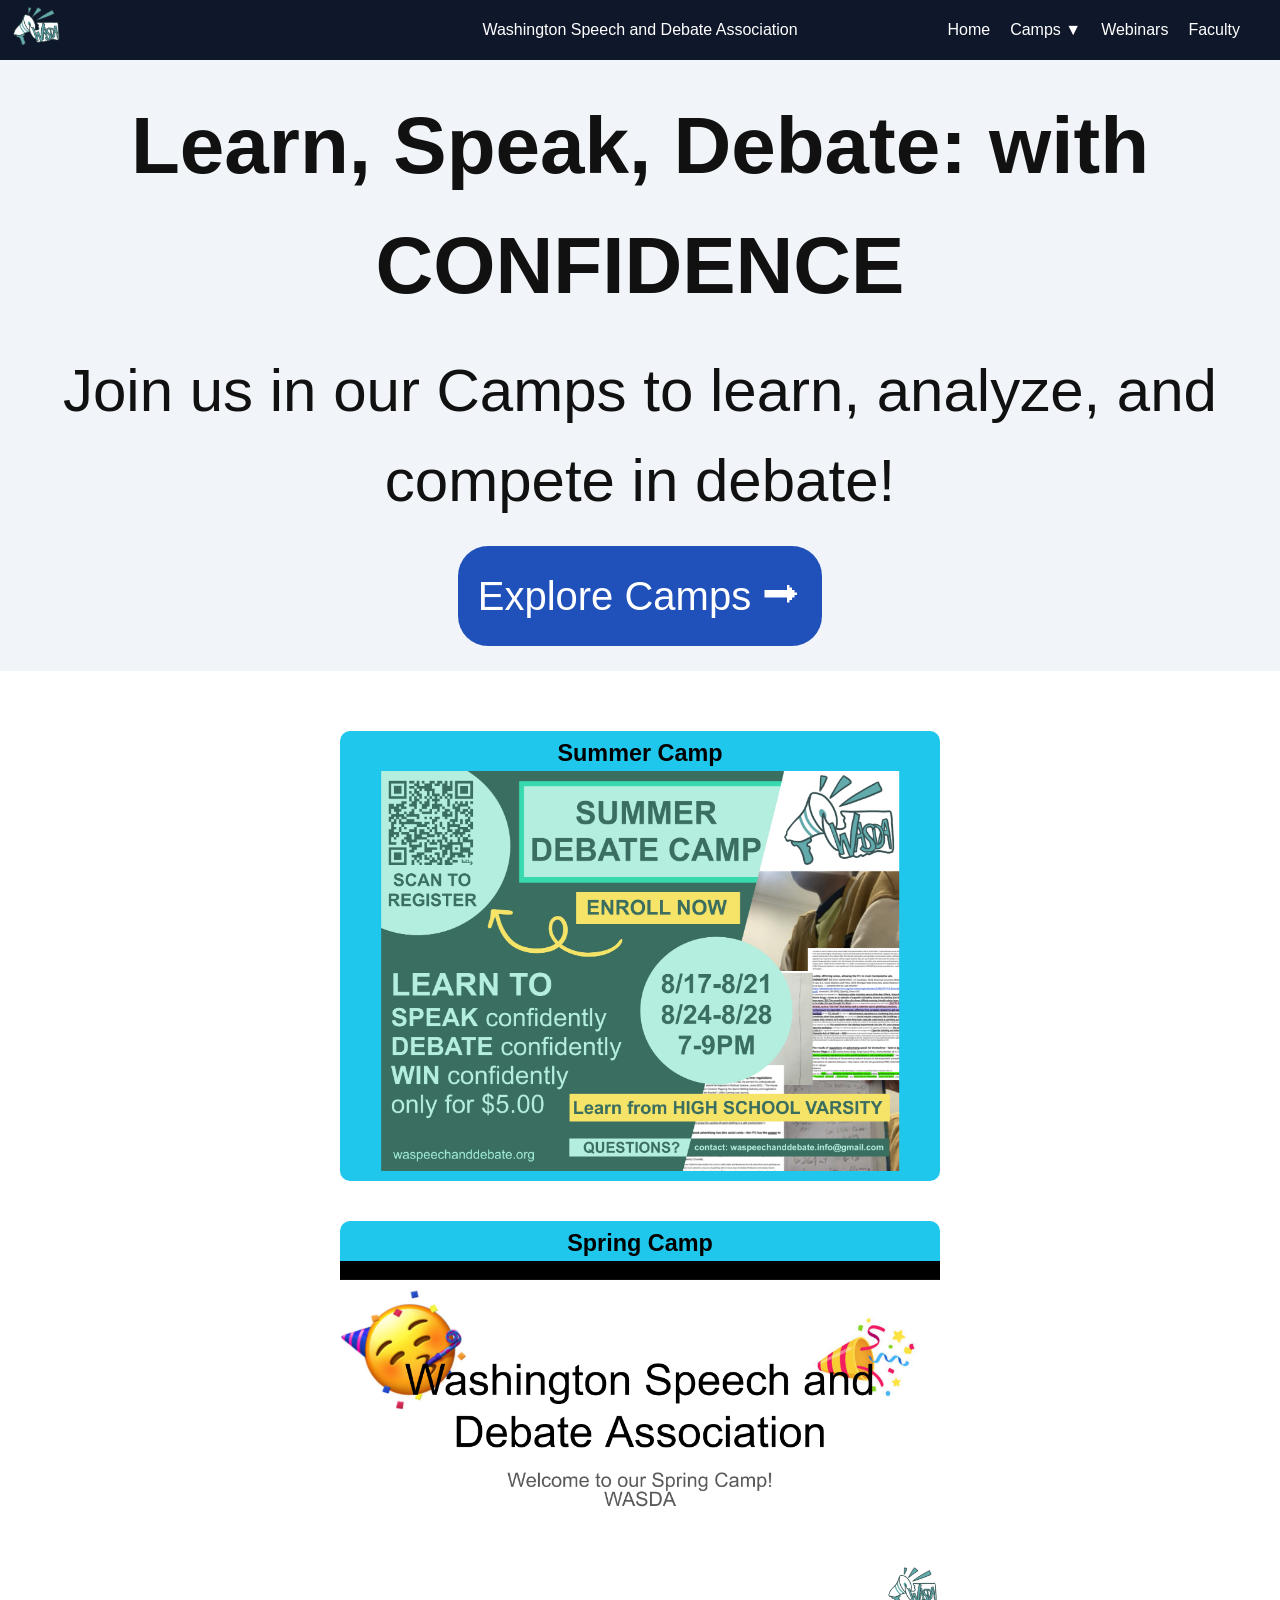
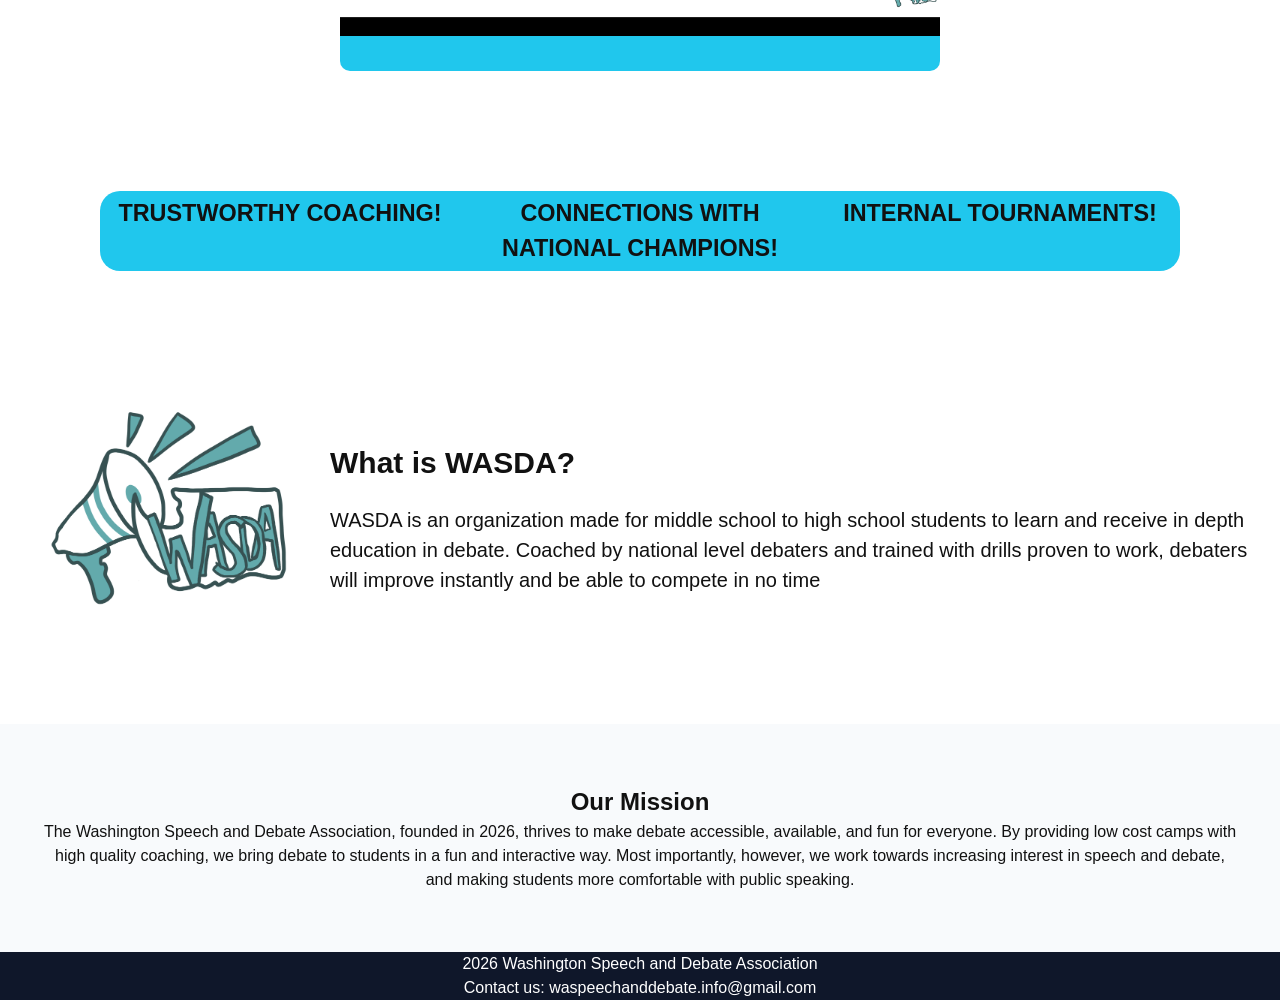
<file: index.html>
<!DOCTYPE html>
<html lang="en">

<head>
    <script async src="https://www.googletagmanager.com/gtag/js?id=G-XXXXXXXXXX"></script>
    <script>
      window.dataLayer = window.dataLayer || [];
      function gtag(){dataLayer.push(arguments);}
      gtag('js', new Date());

      gtag('config', 'G-2F5WZMQ1H1');
    </script>

    <meta charset="UTF-8">
    <meta name="viewport" content="width=device-width, initial-scale=1.0">
    <title>Washington Speech and Debate Association</title>
    <link rel="stylesheet" href="static/css/main.css">
    <link rel="stylesheet" href="static/css/navbar.css">
    <link rel="stylesheet" href="static/css/home.css">
    <link rel="stylesheet" href="static/css/footnote.css">
</head>

<body>
    <nav class="navbar">
        <div class="logo">
            <img src="static/images/logo.png" alt="WASDA Logo">
        </div>

        <div class="name">
            Washington Speech and Debate Association
        </div>

        <div class="nav-links">
            <a href="index.html">Home</a>
            <div class="dropdown">
                
                <button onclick="window.location.href='camps.html'">
                    Camps ▼
                </button>
                <div class="dropdown-content">
                    <p>
                        ------Current Camps------
                    </p>
                    <a href="camps.html#summer">Summer Camp</a>
                    <p>
                        -----Previous Camps-----
                    </p>
                    <a href="camps.html#spring">Spring Camp</a>
                </div>
            </div>
            <a href="webinars.html">Webinars</a>
            <a href="faculty.html">Faculty</a>
            <!-- <a href="why_us.html">Why Us</a> -->
            <!-- <a href="register.html">Register</a> -->
        </div>
    </nav>

    <section class="hero">
        <h1>
            Learn, Speak, Debate: with CONFIDENCE
        </h1>
        <p>
            Join us in our Camps to learn, analyze, and compete in debate!
        </p>
        <a href="camps.html" class="camps-btn">
            Explore Camps ⮕
        </a>
    </section>

    <section class="our-camps">
       <a href="camps.html#summer" class="summer-link">
            <div class="card_summer">
                <h3>
                    Summer Camp
                </h3>
                <div class="summer_flyer">
                    <img src="static/images/summer_flyer.png" alt="Summer Camp Flyer">
                </div>
                <div class="summer_overlay">
                    Now OPEN: <br>
                    This camp will cover introduction to Public Forum, a high school debate format. Throughout the camp, we will also go over advanced argumentation, rebuttal, and weighing techniques and mechanisms.
                </div>
            </div>
        </a>
        <a href="camps.html#spring" class="spring-link">
            <div class="card_spring">
                <h3>
                    Spring Camp
                </h3>
                <div class="spring_slide">
                    <img src="static/images/spring_slide.png" alt="Spring Camp Slide">
                </div>
                <div class="spring_overlay">
                    Now Closed: <br>
                    This camp will cover introduction to Public Forum, a high school debate format. Throughout the camp, we will also go over advanced argumentation, rebuttal, and weighing techniques and mechanisms.
                </div>
            </div>
        </a>
    </section>

    <section class="highlights">
        <div class="h_card1">
            <h3>
                TRUSTWORTHY COACHING!
            </h3>
        </div>
        <div class="h_card2">
            <h3>
                CONNECTIONS WITH NATIONAL CHAMPIONS!
            </h3>
        </div>
        <div class="h_card3">
            <h3>
                INTERNAL TOURNAMENTS!
            </h3>
        </div>
    </section>

    <section class="what">
        <div class="what-container">
            <img src="static/images/logo.png" alt="WASDA Logo">
            <div class="what-text">
                <h2>
                    What is WASDA?
                </h2>
                <p>
                    WASDA is an organization made for middle school to high school students to learn and receive in depth education in debate. Coached by national level debaters and trained with drills proven to work, debaters will improve instantly and be able to compete in no time
                </p>
            </div>
        </div>
    </section>    

    <section class="mission">
        <h2>
            Our Mission
        </h2>
        <p>
            The Washington Speech and Debate Association, founded in 2026, thrives to make debate accessible, available, and fun for everyone. By providing low cost camps with high quality coaching, we bring debate to students in a fun and interactive way. Most importantly, however, we work towards increasing interest in speech and debate, and making students more comfortable with public speaking. 
        </p>
    </section>

    <footer class="footer">
        <p>
            2026 Washington Speech and Debate Association
        </p>

        <p>
            Contact us: waspeechanddebate.info@gmail.com
        </p>
    </footer>

</body>

</html>
</file>
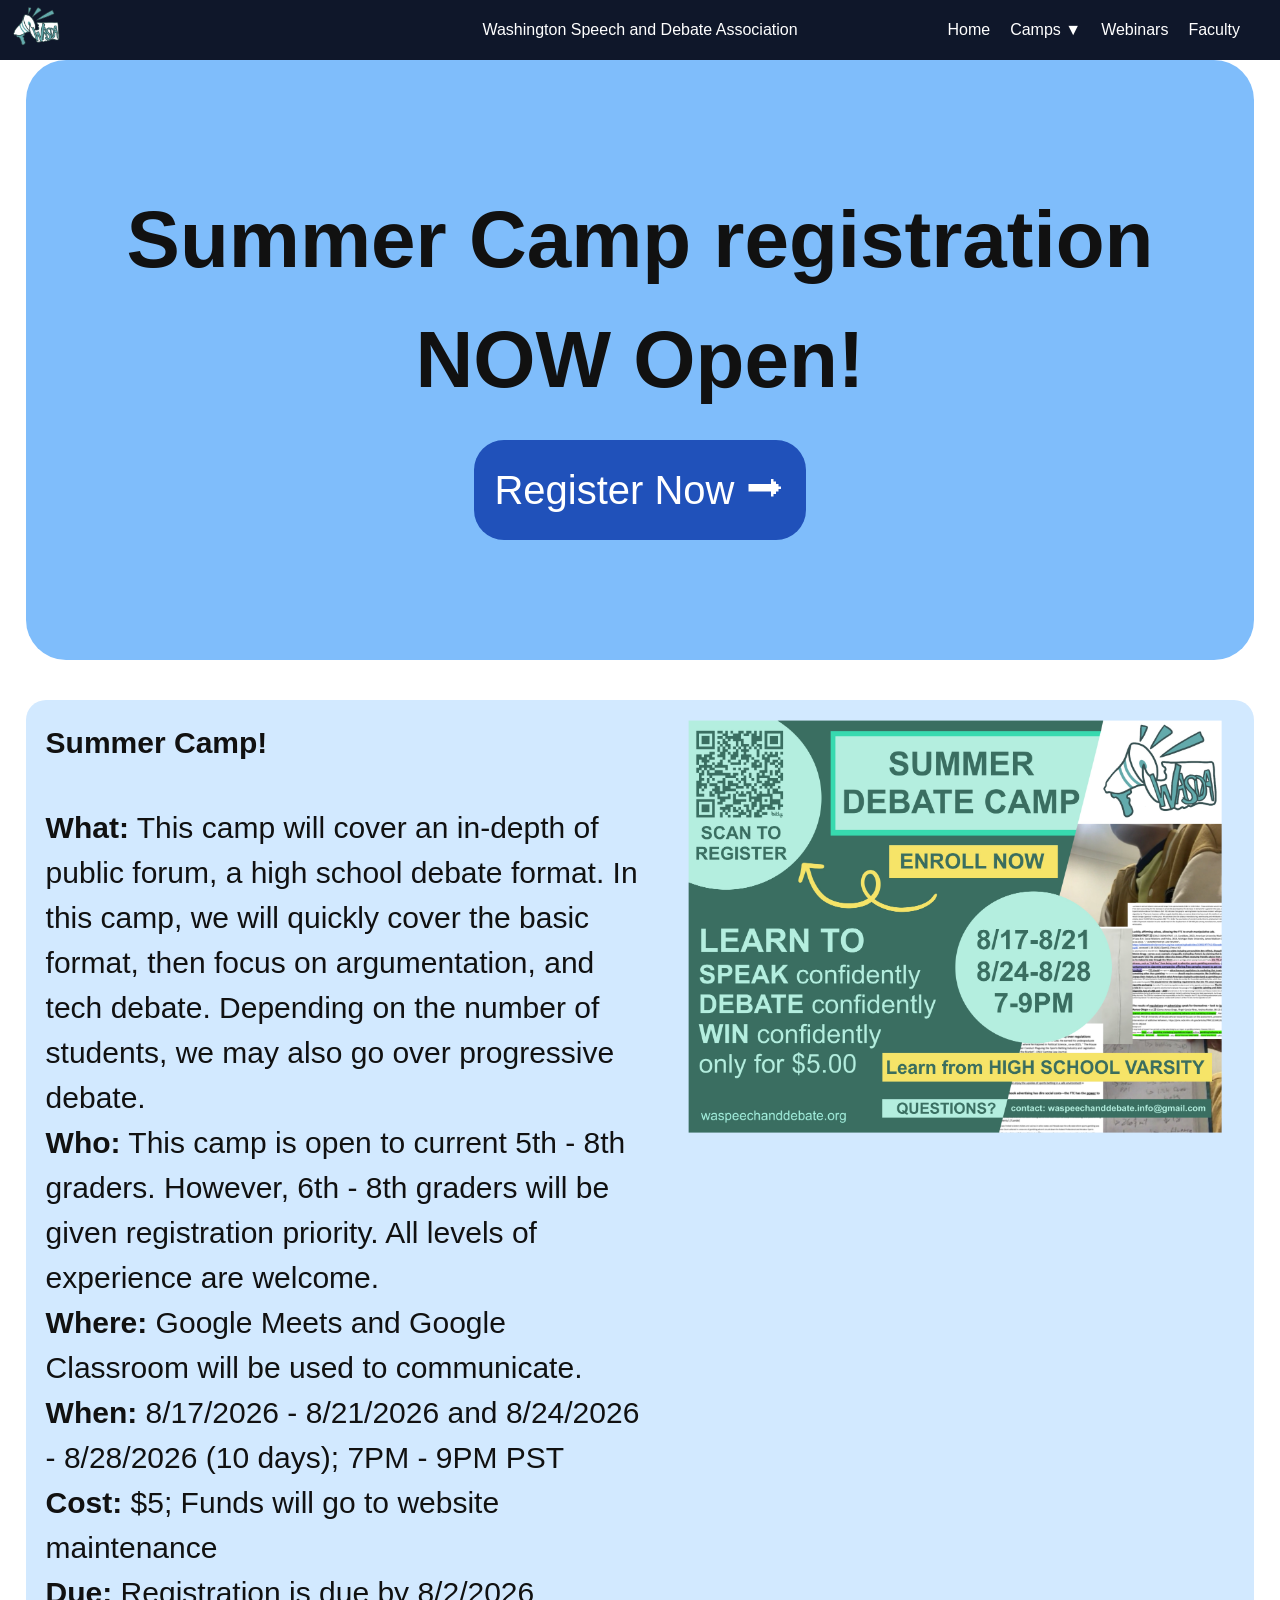
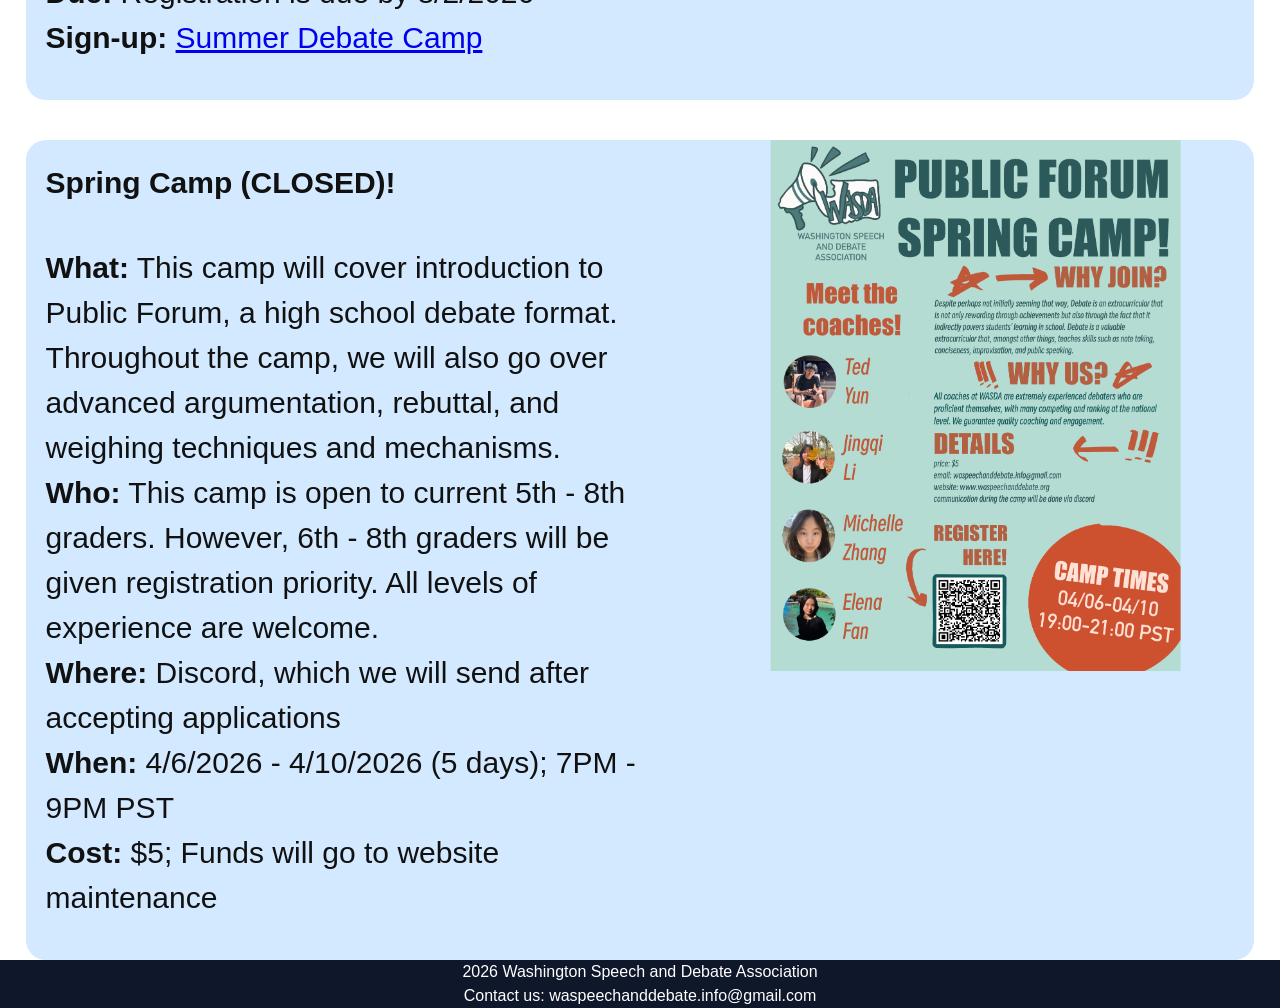
<file: camps.html>
<!DOCTYPE html>
<html lang="en">

<head>
    <script async src="https://www.googletagmanager.com/gtag/js?id=G-XXXXXXXXXX"></script>
    <script>
      window.dataLayer = window.dataLayer || [];
      function gtag(){dataLayer.push(arguments);}
      gtag('js', new Date());

      gtag('config', 'G-2F5WZMQ1H1');
    </script>
    <meta charset="UTF-8">
    <meta name="viewport" content="width=device-width, initial-scale=1.0">
    <title>Washington Speech and Debate Association</title>
    <link rel="stylesheet" href="static/css/main.css">
    <link rel="stylesheet" href="static/css/navbar.css">
    <link rel="stylesheet" href="static/css/camps.css">
    <link rel="stylesheet" href="static/css/footnote.css">    
</head>

<body>
    <nav class="navbar">
        <div class="logo">
            <img src="static/images/logo.png" alt="WASDA Logo">
        </div>

        <div class="name">
            Washington Speech and Debate Association
        </div>

        <div class="nav-links">
            <a href="index.html">Home</a>
            <div class="dropdown">
                
                <button onclick="window.location.href='camps.html'">
                    Camps ▼
                </button>
                <div class="dropdown-content">
                    <p>
                        ------Current Camps------
                    </p>
                    <a href="camps.html#summer">Summer Camp</a>
                    <p>
                        -----Previous Camps-----
                    </p>
                    <a href="camps.html#spring">Spring Camp</a>
                </div>
            </div>
            <a href="webinars.html">Webinars</a>
            <a href="faculty.html">Faculty</a>
            <!-- <a href="why_us.html">Why Us</a> -->
            <!-- <a href="register.html">Register</a> -->
        </div>
    </nav>

    <section class="hero">
        <h1>
            Summer Camp registration NOW Open!
        </h1>
        <a href="https://docs.google.com/forms/d/e/1FAIpQLSeIBhPRnR9yXy07c5d6CWAqYtgcMEGT1QckQTqqE0u-J1liXw/viewform?usp=dialog" class="register-btn">
            Register Now ⮕
        </a>
    </section>
    
    <section class="summer" id="summer">
        <div class="summer_text">
            <h2>
                Summer Camp!
            </h2>
            <p>
                <strong>What:</strong> This camp will cover an in-depth of public forum, a high school debate format. In this camp, we will quickly cover the basic format, then focus on argumentation, and tech debate. Depending on the number of students, we may also go over progressive debate. <br>

                <strong>Who:</strong> This camp is open to current 5th - 8th graders. However, 6th - 8th graders will be given registration priority. All levels of experience are welcome.<br>

                <strong>Where:</strong> Google Meets and Google Classroom will be used to communicate.<br>

                <strong>When:</strong> 8/17/2026 - 8/21/2026 and 8/24/2026 - 8/28/2026 (10 days); 7PM - 9PM PST<br>

                <strong>Cost:</strong> $5; Funds will go to website maintenance<br>

                <strong>Due:</strong> Registration is due by 8/2/2026<br>

                <strong>Sign-up:</strong> <a href="https://docs.google.com/forms/d/e/1FAIpQLSeIBhPRnR9yXy07c5d6CWAqYtgcMEGT1QckQTqqE0u-J1liXw/viewform?usp=dialog">Summer Debate Camp</a>
            </p>
        </div>
        <div class="summer_flyer">
            <img src="static/images/summer_flyer.png" alt="WASDA Summer Camp Flyer">
        </div>
    </section>

    <section class="spring" id="spring">
        <div class="spring_text">
            <h2>
                Spring Camp (CLOSED)!
            </h2>
            <p>

                <strong>What:</strong> This camp will cover introduction to Public Forum, a high school debate format. Throughout the camp, we will also go over advanced argumentation, rebuttal, and weighing techniques and mechanisms. <br>

                <strong>Who:</strong> This camp is open to current 5th - 8th graders. However, 6th - 8th graders will be given registration priority. All levels of experience are welcome. <br>

                <strong>Where:</strong> Discord, which we will send after accepting applications <br>

                <strong>When:</strong> 4/6/2026 - 4/10/2026 (5 days); 7PM - 9PM PST <br>

                <strong>Cost:</strong> $5; Funds will go to website maintenance
            </p>
        </div>
        <div class="spring_flyer">
            <img src="static/images/spring_flyer.png" alt="WASDA Spring Camp Flyer">
        </div>
    </section>

    <footer class="footer">
        <p>
            2026 Washington Speech and Debate Association
        </p>

        <p>
            Contact us: waspeechanddebate.info@gmail.com
        </p>
    </footer>

</body>
</file>
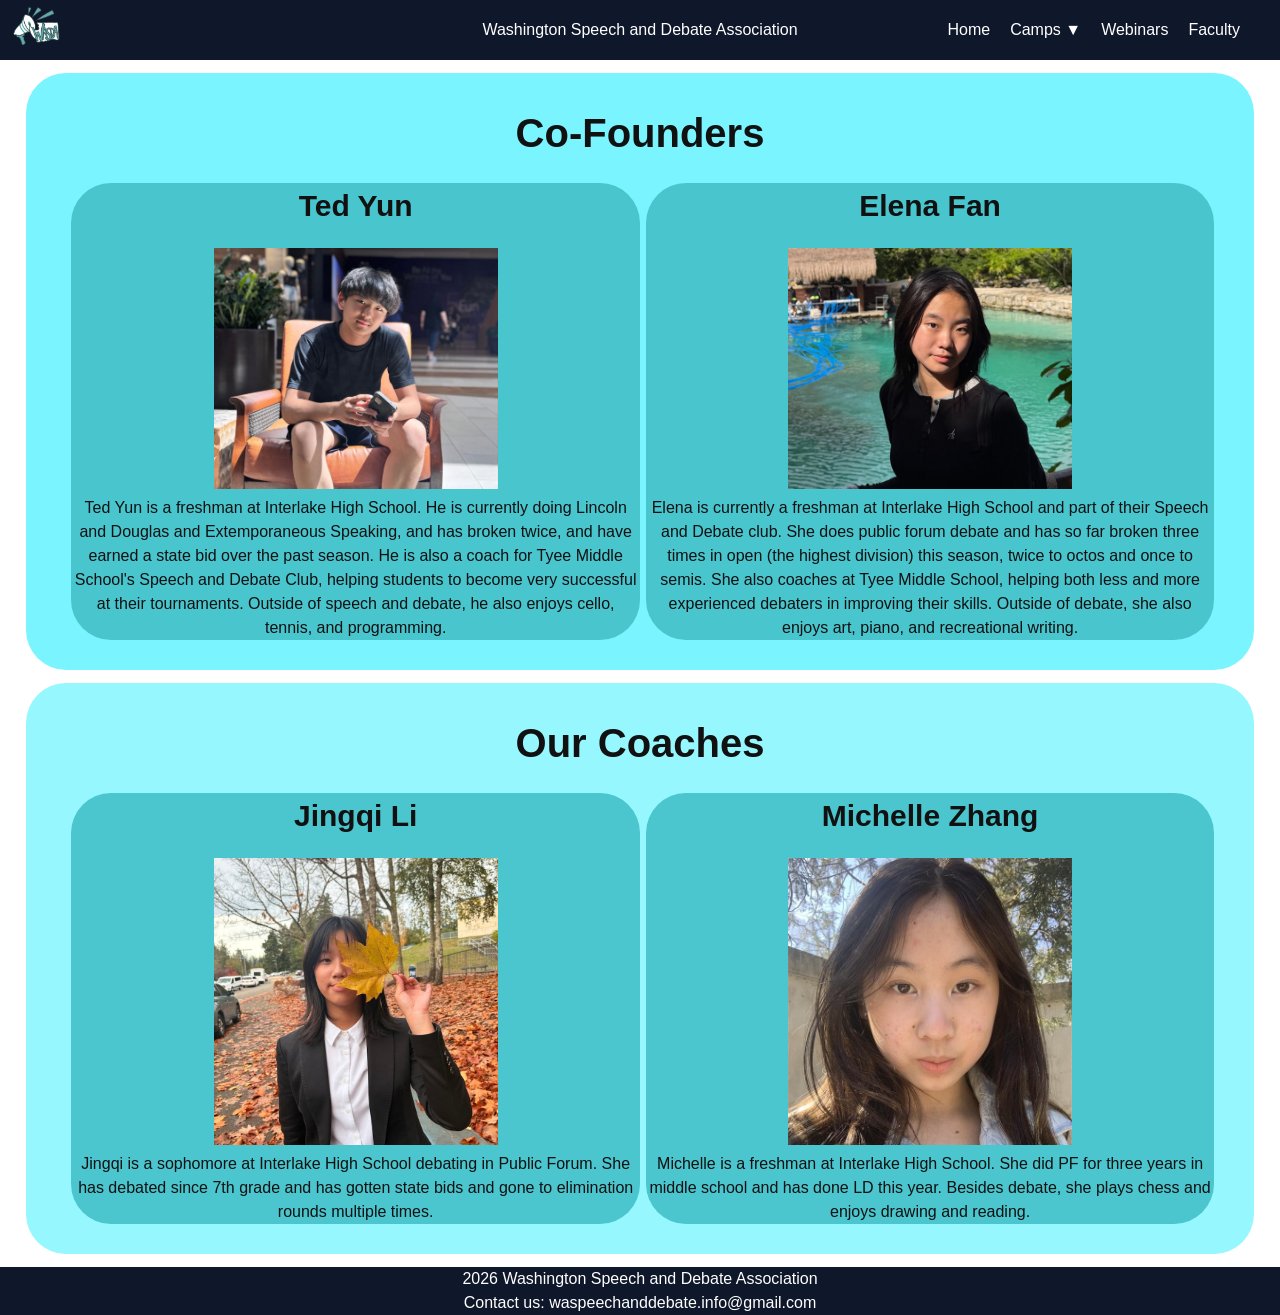
<file: faculty.html>
<!DOCTYPE html>
<html lang="en">

<head>
    <script async src="https://www.googletagmanager.com/gtag/js?id=G-XXXXXXXXXX"></script>
    <script>
      window.dataLayer = window.dataLayer || [];
      function gtag(){dataLayer.push(arguments);}
      gtag('js', new Date());

      gtag('config', 'G-2F5WZMQ1H1');
    </script>
    <meta charset="UTF-8">
    <meta name="viewport" content="width=device-width, initial-scale=1.0">
    <title>Washington Speech and Debate Association</title>
    <link rel="stylesheet" href="static/css/main.css">
    <link rel="stylesheet" href="static/css/navbar.css">    
    <link rel="stylesheet" href="static/css/footnote.css">
    <link rel="stylesheet" href="static/css/faculty.css">
</head>

<body>
    <nav class="navbar">
        <div class="logo">
            <img src="static/images/logo.png" alt="WASDA Logo">
        </div>

        <div class="name">
            Washington Speech and Debate Association
        </div>

        <div class="nav-links">
            <a href="index.html">Home</a>
            <div class="dropdown">
                
                <button onclick="window.location.href='camps.html'">
                    Camps ▼
                </button>
                <div class="dropdown-content">
                    <p>
                        ------Current Camps------
                    </p>
                    <a href="camps.html#summer">Summer Camp</a>
                    <p>
                        -----Previous Camps-----
                    </p>
                    <a href="camps.html#spring">Spring Camp</a>
                </div>
            </div>
            <a href="webinars.html">Webinars</a>
            <a href="faculty.html">Faculty</a>
            <!-- <a href="why_us.html">Why Us</a> -->
            <!-- <a href="register.html">Register</a> -->
        </div>
    </nav>

    <section class="founders">
        <h1>
            Co-Founders
        </h1>
        <section class="people">
            <div class="ted">
                <h2>
                    Ted Yun
                </h2>
                <div class="ted-image">
                    <img src="static/images/ted.png" alt="Image of Co-founder, Ted Yun">
                </div>
                <div class="ted-text">
                    Ted Yun is a freshman at Interlake High School. He is currently doing Lincoln and Douglas and Extemporaneous Speaking, and has broken twice, and have earned a state bid over the past season. He is also a coach for Tyee Middle School's Speech and Debate Club, helping students to become very successful at their tournaments. Outside of speech and debate, he also enjoys cello, tennis, and programming.
                </div>
            </div>

            <div class="elena">
                <h2>
                    Elena Fan
                </h2>
                <div class="elena-image">
                    <img src="static/images/elena.png" alt="Image of Co-founder, Elena Fan">
                </div>
                <div class="elena-text">
                    Elena is currently a freshman at Interlake High School and part of their Speech and Debate club. She does public forum debate and has so far broken three times in open (the highest division) this season, twice to octos and once to semis. She also coaches at Tyee Middle School, helping both less and more experienced debaters in improving their skills. Outside of debate, she also enjoys art, piano, and recreational writing.

                </div>
            </div>
        </section>
    </section>

    <section class="coaches">
        <h1>
            Our Coaches
        </h1>
        <section class="people">
            <div class="jingqi">
                <h2>
                    Jingqi Li
                </h2>
                <div class="jingqi-image">
                    <img src="static/images/jingqi.png" alt="Image of Coach, Jingqi Li">
                </div>
                <div class="jingqi-text">
                    Jingqi is a sophomore at Interlake High School debating in Public Forum. She has debated since 7th grade and has gotten state bids and gone to elimination rounds multiple times.
                </div>
            </div>

            <div class="michelle">
                <h2>
                    Michelle Zhang
                </h2>
                <div class="michelle-image">
                    <img src="static/images/michelle.png" alt="Image of Coach, Michelle Zhang">
                </div>
                <div class="michelle-text">
                    Michelle is a freshman at Interlake High School. She did PF for three years in middle school and has done LD this year. Besides debate, she plays chess and enjoys drawing and reading. 
                </div>
            </div>
        </section>
    </section>

    <footer class="footer">
        <p>
            2026 Washington Speech and Debate Association
        </p>

        <p>
            Contact us: waspeechanddebate.info@gmail.com
        </p>
    </footer>

</body>
</file>
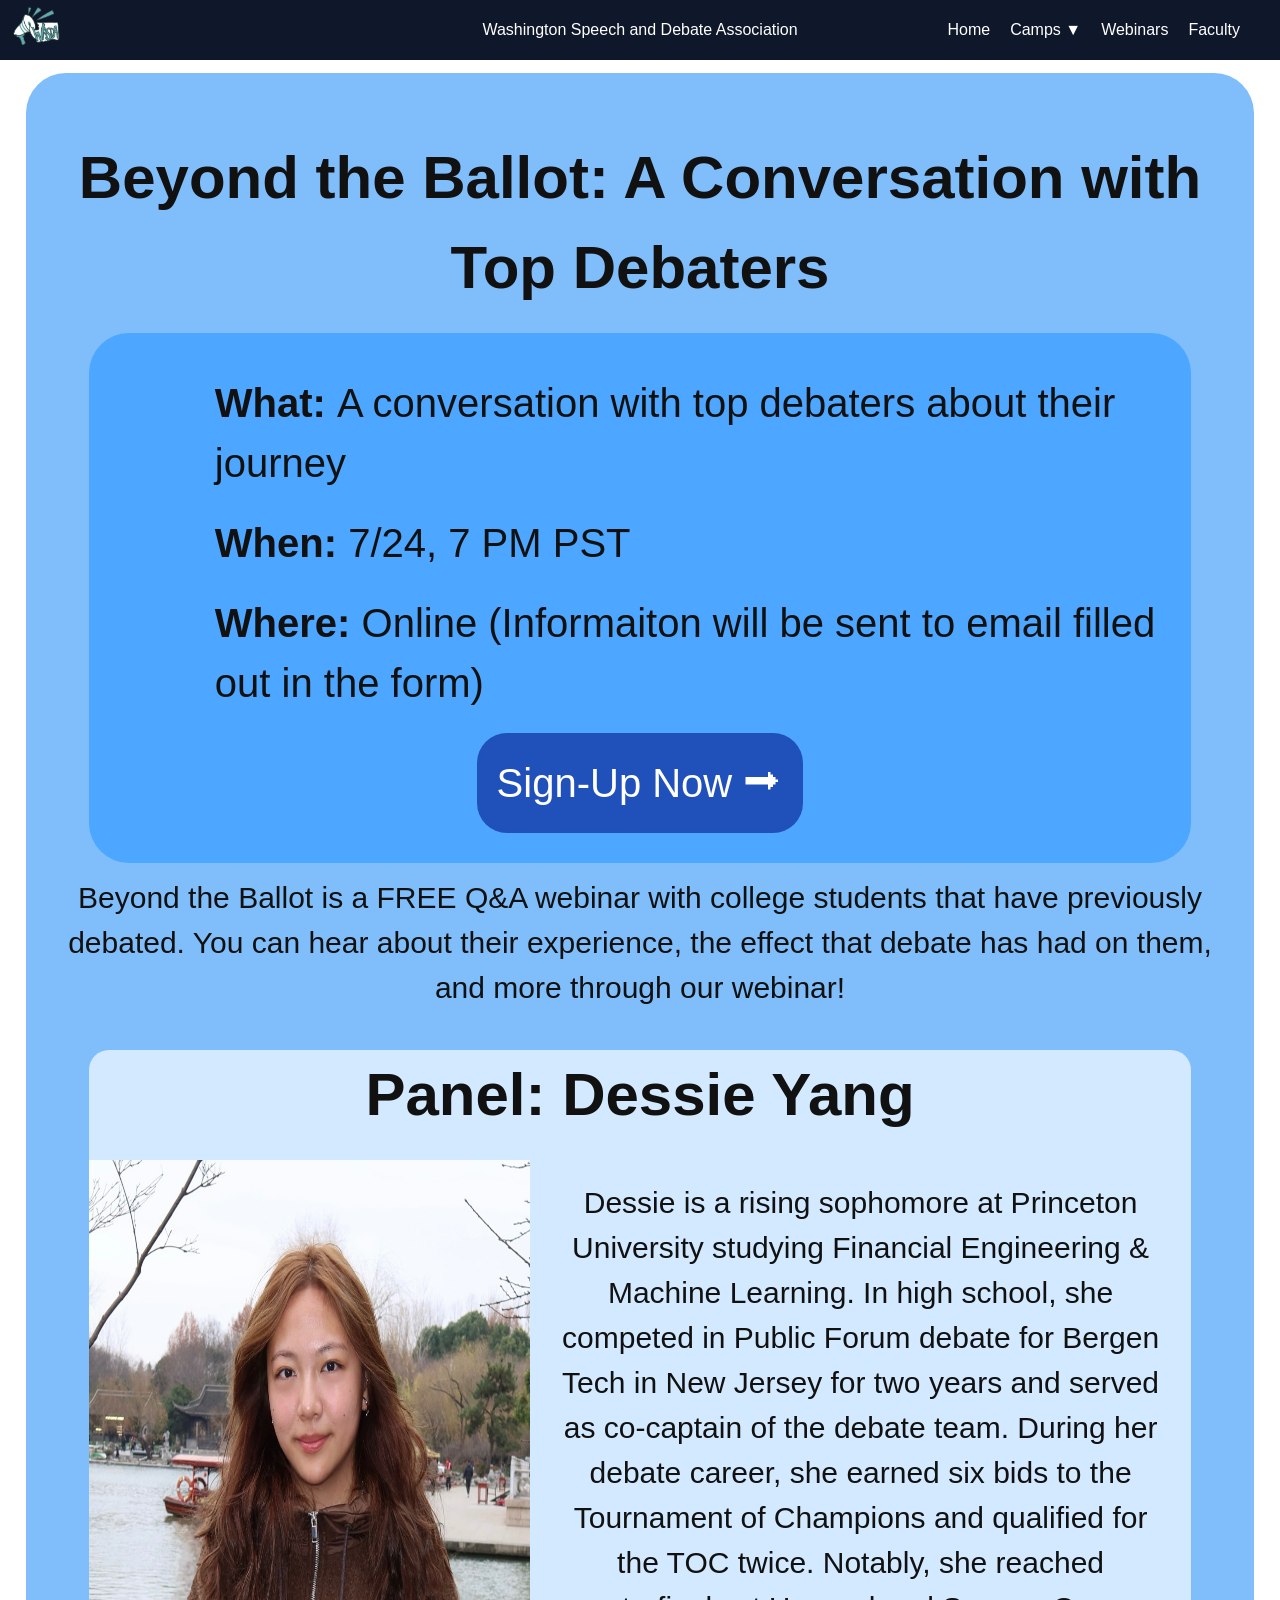
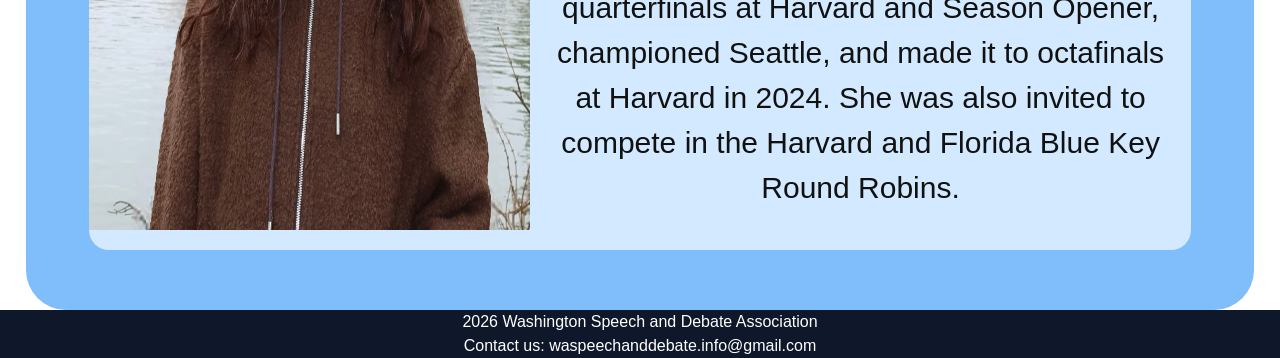
<file: webinars.html>
<!DOCTYPE html>
<html lang="en">

<head>
    <script async src="https://www.googletagmanager.com/gtag/js?id=G-XXXXXXXXXX"></script>
    <script>
      window.dataLayer = window.dataLayer || [];
      function gtag(){dataLayer.push(arguments);}
      gtag('js', new Date());

      gtag('config', 'G-2F5WZMQ1H1');
    </script>

    <meta charset="UTF-8">
    <meta name="viewport" content="width=device-width, initial-scale=1.0">
    <title>Washington Speech and Debate Association</title>
    <link rel="stylesheet" href="static/css/main.css">
    <link rel="stylesheet" href="static/css/navbar.css">
    <link rel="stylesheet" href="static/css/webinar.css">
    <link rel="stylesheet" href="static/css/footnote.css">
</head>

<body>
    <nav class="navbar">
        <div class="logo">
            <img src="static/images/logo.png" alt="WASDA Logo">
        </div>

        <div class="name">
            Washington Speech and Debate Association
        </div>

        <div class="nav-links">
            <a href="index.html">Home</a>
            <div class="dropdown">
                
                <button onclick="window.location.href='camps.html'">
                    Camps ▼
                </button>
                <div class="dropdown-content">
                    <p>
                        ------Current Camps------
                    </p>
                    <a href="camps.html#summer">Summer Camp</a>
                    <p>
                        -----Previous Camps-----
                    </p>
                    <a href="camps.html#spring">Spring Camp</a>
                </div>
            </div>
            <a href="webinars.html">Webinars</a>
            <a href="faculty.html">Faculty</a>
            <!-- <a href="why_us.html">Why Us</a> -->
            <!-- <a href="register.html">Register</a> -->
        </div>
    </nav>

    <section class="BTB">
        <h1>
            Beyond the Ballot: A Conversation with Top Debaters
        </h1>
        <div class="Ws">
            <p>
                <strong>What: </strong> A conversation with top debaters about their journey
            </p>
            <p>
                <strong>When: </strong> 7/24, 7 PM PST
            </p>
            <p>
                <strong>Where: </strong> Online (Informaiton will be sent to email filled out in the form)
            </p>
            <a href="https://docs.google.com/forms/d/e/1FAIpQLSezuPQAF5DlKYQ1wIYz5_W6hsxhZ4vV44u9r0L6jQTyYNH8SA/viewform?usp=dialog" class="sign-up">
                Sign-Up Now ⮕
            </a>
        </div>
        <p>
            Beyond the Ballot is a FREE Q&A webinar with college students that have previously debated. You can hear about their experience, the effect that debate has had on them, and more through our webinar!
        </p>
        <div class="panel">
            <h2>
                Panel: Dessie Yang
            </h2>
            <div class="person">
                <img src="static/images/Dessie.jpg" alt="Dessie Yang">
                <div class="bio">
                    Dessie is a rising sophomore at Princeton University studying Financial Engineering & Machine Learning. In high school, she competed in Public Forum debate for Bergen Tech in New Jersey for two years and served as co-captain of the debate team. During her debate career, she earned six bids to the Tournament of Champions and qualified for the TOC twice. Notably, she reached quarterfinals at Harvard and Season Opener, championed Seattle, and made it to octafinals at Harvard in 2024. She was also invited to compete in the Harvard and Florida Blue Key Round Robins.
                </div>
            </div>
        </div>
        
    </section>

    <footer class="footer">
        <p>
            2026 Washington Speech and Debate Association
        </p>

        <p>
            Contact us: waspeechanddebate.info@gmail.com
        </p>
    </footer>

</body>
</file>
<file: static/css/main.css>
*{
    margin: 0;
    padding: 0;
    box-sizing: border-box;
}

body{
    font-family: Arial, Helvetica, sans-serif;
    line-height: 1.5;
    color: #111;
}
</file>
<file: static/css/navbar.css>
.navbar{
    position: sticky;
    z-index: 1000;
    width: 100%;
    height: 60px;
    top: 0;
    display: flex;
    justify-content: space-between;
    align-items: center;
    padding: 20px 40px;
    background-color: #0f172a;
    color: white;
}

.navbar .name{
    position: absolute;
    left: 50%;
    transform: translateX(-50%);
    justify-content: center;
    align-items: center;
    text-align: center;
}

.navbar img{
    height: 50px;
    position: absolute;
    left: 1%;
    top: 50%;
    transform: translateY(-50%);
    white-space: nowrap;
}

.nav-links {
    display: flex;
    gap: 20px;
}

.nav-links a {
    color: white;
    text-decoration: none;
}

.dropdown button{
    cursor: pointer;
    border: none;
    font: inherit;
    font-size: inherit;
    color: white;
    background: #0f172a;
}

.dropdown a{
    font-weight: normal;
    color: black;
}

.dropdown-content {
    display: none;
    position: absolute;
    background: #0f172a;
}

.dropdown:hover .dropdown-content {
    font-size: 16px;
    display: block;
    background: rgba(255, 255, 255, 0.7);
    color: black;
    font-weight: bold;
}
</file>
<file: static/css/home.css>
.hero {
    padding: 2% 40px;
    text-align: center;
    background: #f1f5f9;
}

.hero h1{
    font-size:  80px;
    margin-bottom: 20px;
}

.hero p{
    font-size: 60px;
    margin-bottom: 20px;
}

.camps-btn{
    display: inline-block;
    padding: 20px 20px;
    background: #2051ba;
    color: white;
    text-decoration:  none;
    border-radius: 30px;
    font-size: 40px;
    transition: 0.3s;
}

.camps-btn:hover{
    background: #2564eb99;
    color: rgb(0, 0, 0);
    transform: translateY(-2px);
}

.what-container {
    display: flex;
    align-items: center;
    gap: 40px;
    width: 100%;
    margin: 10px;
}

.what-container img{
    width: 20%;
    border-radius: 10px;
}

.what-text{
    flex: 1;
}

.what-text h2{
    font-size:  30px;
    margin-bottom: 20px;
}

.what-text p{
    font-size: 20px;
    margin-bottom: 20px;
}

@media (max-width: 768px) {
    .what-container {
        flex-direction: column;  /* stacks image above text */
        text-align: center;
    }

    .what-container img {
        width: 100%;
        max-width: 350px;
    }
}

section{
    padding: 60px 40px;
}

.highlights{
    width: 100%;
    display: flex;
    justify-content: center;
    /* gap: 20px; */
    flex-wrap: wrap;
    background: white;
}

.h_card1{
    /* width: 30%; */
    background: rgb(32, 199, 237);
    padding:  1 px;
    padding-top: 5px;
    padding-bottom: 5px;
    border: 1 solid #e2e8f0;
    border-top-left-radius: 20px;
    border-bottom-left-radius: 20px;
    width: 30%;
    text-align: center;
    font-size: 20px;
}

.h_card2{
    /* width: 30%; */
    background: rgb(32, 199, 237);
    padding:  1 px;
    padding-top: 5px;
    padding-bottom: 5px;
    border: 1 solid #e2e8f0;
    /* border-radius: 10px; */
    width: 30%;
    text-align: center;
    font-size: 20px;
}

.h_card3{
    /* width: 30%; */
    background: rgb(32, 199, 237);
    padding:  1 px;
    padding-top: 5px;
    padding-bottom: 5px;
    border: 1 solid #e2e8f0;
    border-top-right-radius: 20px;
    border-bottom-right-radius: 20px;
    width: 30%;
    text-align: center;
    font-size: 20px;
}

.mission{
    background: #f8fafc;
    text-align: center;
}

.our-camps{
    display: flex;
    justify-content: center;
    gap: 40px;
    flex-wrap: wrap;
    background: white;
}

.card_spring{
    position: relative;
    background: rgb(32, 199, 237);
    /* padding:  1 px; */
    padding-top: 5px;
    padding-bottom: 5px;
    /* border: 1 solid #e2e8f0; */
    gap: 40px;
    border-radius: 10px;
    width: 600px;
    text-align: center;
    font-size: 20px;
    height: 450px;
    text-decoration: none;
    color: black;
}

.spring_slide{
    position: absolute;
}

.spring_slide img{
    position: relative;
    width: 600px;
    display: block;
}

.spring_overlay{
    position: relative;
    top: 0;
    left: 0;
    width: 100%;
    height: 400px;
    background: rgba(0, 0, 0, 0.8);
    color: white;
    display: flex;
    justify-content: center;
    align-items: center;
    opacity: 0;
    transition: 0.3s;
    z-index: 10;
}

.spring-link {
    text-decoration: none;
    color: inherit;
}

.spring-link:hover {
    text-decoration: none;
}

.card_spring:hover .spring_overlay{
    opacity: 1;
}

.card_summer{
    position: relative;
    background: rgb(32, 199, 237);
    /* padding:  1 px; */
    padding-top: 5px;
    padding-bottom: 5px;
    /* border: 1 solid #e2e8f0; */
    gap: 40px;
    border-radius: 10px;
    width: 600px;
    text-align: center;
    font-size: 20px;
    height: 450px;
    text-decoration: none;
    color: black;
}

.summer_flyer{
    justify-content: center;
    position: absolute;
    left: 50%;
    transform: translateX(-50%);
}

.summer_flyer img{
    position: relative;
    height: 400px;
    display: block;
}

.summer_overlay{
    position: relative;
    top: 0;
    left: 0;
    width: 100%;
    height: 400px;
    background: rgba(0, 0, 0, 0.8);
    color: white;
    display: flex;
    justify-content: center;
    align-items: center;
    opacity: 0;
    transition: 0.3s;
    z-index: 10;
}

.summer-link {
    text-decoration: none;
    color: inherit;
}

.summer-link:hover {
    text-decoration: none;
}

.card_summer:hover .summer_overlay {
    opacity: 1;
}
</file>
<file: static/css/footnote.css>
.footer{
    text-align: center;
    padding: 30 px;
    background: #0f172a;
    color: white;
}
</file>
<file: static/css/camps.css>
.hero {
    padding: 120px 40px;
    text-align: center;
    background: #7fbdfb;
    border-radius: 40px;
    margin-left: 2%;
    margin-right: 2%;
    /* max-width: 95%; */
}

.hero h1{
    text-align: 50%;
    font-size:  80px;
    margin-bottom: 20px;
}

.register-btn{
    display: inline-block;
    padding: 20px 20px;
    background: #2051ba;
    color: white;
    text-decoration:  none;
    border-radius: 30px;
    font-size: 40px;
    transition: 0.3s;
}

.register-btn:hover{
    background: #2564eb99;
    color: rgb(0, 0, 0);
    transform: translateY(-2px);
}

.summer {
    display: flex;
    align-items: top;
    /* gap: 20px; */
    /* margin: 10px; */
    background-color: #d2e9ff;
    border-radius: 20px;
    margin-top:  40px;
    margin-left: 2%;
    margin-right: 2%;
}


.summer h2{
    font-size: 30px;
    padding: 20px;
}

.summer p{
    padding: 20px;
    width: 100%;
    font-size: 30px;
    margin-bottom: 20px;
}

.summer img{
    transform: translate(5%, 5%);
    width: 90%;
}

.spring {
    display: flex;
    align-items: top;
    /* gap: 20px; */
    /* margin: 10px; */
    background-color: #d2e9ff;
    border-radius: 20px;
    margin-top:  40px;
    margin-left: 2%;
    margin-right: 2%;
}


.spring h2{
    font-size: 30px;
    padding: 20px;
}

.spring p{
    padding: 20px;
    width: 100%;
    font-size: 30px;
    margin-bottom: 20px;
}

.spring img{
    transform: translate(5%, 5%);
    transform: translateX(25%);
    width: 70%;
}
</file>
<file: static/css/faculty.css>
.founders{
    padding: 30px 40px;
    text-align: center;
    background: #70f5ffed;
    border-radius: 40px;
    margin-top: 1%;
    margin-left: 2%;
    margin-right: 2%;
    margin-bottom: 1%;
}

.founders .people{
    display: flex;
}

.founders h1{
    font-size:  40px;
    margin-bottom: 20px;
}

.ted{
    background: #45c2cbed;
    margin-left: 0.5%;
    width: 50%;
    border-radius: 40px;
}
.ted h2{
    font-size:  30px;
    margin-bottom: 20px;
}
.ted-image img{
    max-width: 50%;
}

.elena{
    background: #45c2cbed;
    /* transform: translateX(50%); */
    margin-left: 0.5%;
    width: 50%;
    border-radius: 40px;
}
.elena h2{
    font-size:  30px;
    margin-bottom: 20px;
}
.elena-image img{
    max-width: 50%;
}



.coaches{
    padding: 30px 40px;
    text-align: center;
    background: #70f5ffbb;
    border-radius: 40px;
    margin-top: 1%;
    margin-left: 2%;
    margin-right: 2%;
    margin-bottom: 1%;
}

.coaches .people{
    display: flex;
}

.coaches h1{
    font-size:  40px;
    margin-bottom: 20px;
}

.jingqi{
    background: #45c2cbed;
    margin-left: 0.5%;
    width: 50%;
    border-radius: 40px;
}
.jingqi h2{
    font-size:  30px;
    margin-bottom: 20px;
}
.jingqi-image img{
    max-width: 50%;
}

.michelle{
    background: #45c2cbed;
    /* transform: translateX(50%); */
    margin-left: 0.5%;
    width: 50%;
    border-radius: 40px;
}
.michelle h2{
    font-size:  30px;
    margin-bottom: 20px;
}
.michelle-image img{
    max-width: 50%;
}
</file>
<file: static/css/webinar.css>
.BTB{
    margin-top: 1%;
    padding: 60px 40px;
    text-align: center;
    background: #7fbdfb;
    border-radius: 40px;
    margin-left: 2%;
    margin-right: 2%;
}
.BTB h1{
    text-align: 50%;
    font-size:  60px;
    margin-bottom: 20px;
}
.BTB p{
    margin-top: 1%;
    text-align: 50%;
    font-size:  30px;
    margin-bottom: 20px;
}

.Ws{
    padding: 30px 20px;
    text-align: center;
    background: #4da6ff;
    border-radius: 40px;
    margin-left: 2%;
    margin-right: 2%;
}
.Ws p{
    margin-left: 10%;
    text-align: left;
    font-size:  40px;
    margin-bottom: 20px;
}
.sign-up{
    display: inline-block;
    padding: 20px 20px;
    background: #2051ba;
    color: white;
    text-decoration:  none;
    border-radius: 30px;
    font-size: 40px;
    transition: 0.3s;
}
.sign-up:hover{
    background: #2564eb99;
    color: rgb(0, 0, 0);
    transform: translateY(-2px);
}

.panel{
    background-color: #d2e9ff;
    border-radius: 20px;
    margin-top:  40px;
    margin-left: 2%;
    margin-right: 2%;
    padding-bottom: 20px;
}
.panel h2{
    text-align: 50%;
    font-size:  60px;
    margin-top: 20px;
    margin-bottom: 20px;
}
.person{
    display: flex;
    /* gap: 20px; */
    /* margin: 10px; */
}
.person img{
    width: 40%;
}
.bio{
    padding: 20px;
    width: 100%;
    font-size: 30px;
}
</file>
